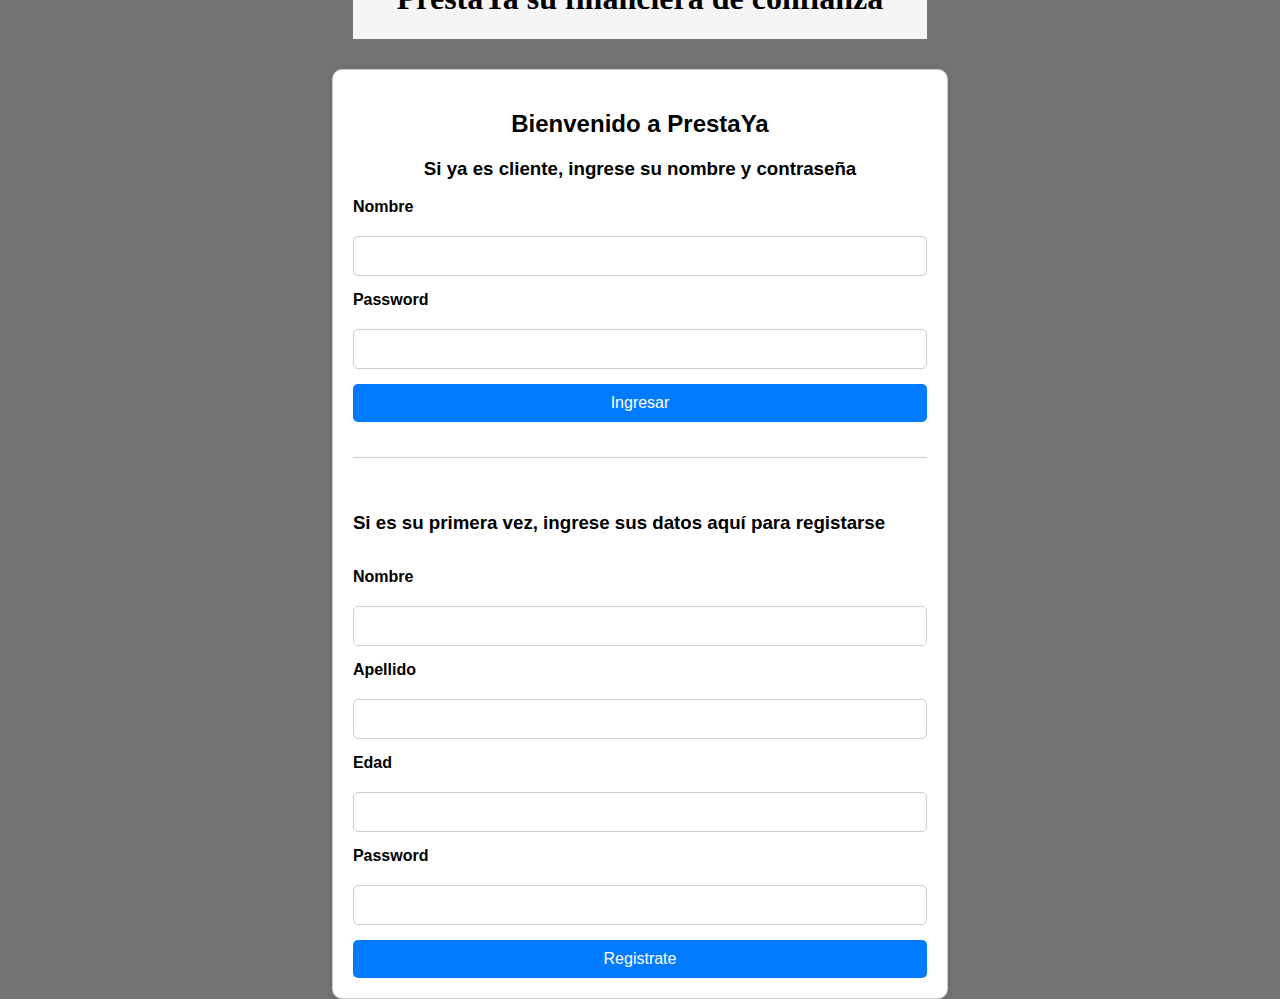
<file: index.html>
<!DOCTYPE html>
<html lang="en">
<head>
    <meta charset="UTF-8">
    <meta name="viewport" content="width=device-width, initial-scale=1.0">
    <link rel="stylesheet" href="styles.css">
    <title>Registro-login</title>
</head>
<link rel="preconnect" href="https://fonts.googleapis.com">
<link rel="preconnect" href="https://fonts.gstatic.com" crossorigin>
<link href="https://fonts.googleapis.com/css2?family=Oswald:wght@200..700&display=swap" rel="stylesheet">
<body>
<div class="contenedor">
    <div class="th1">
<h1>PrestaYa su financiera de confianza</h1>
    </div>

    <div class="form">
    <h2 class="titulo">Bienvenido a PrestaYa</h2>
    <h3>Si ya es cliente, ingrese su nombre y contraseña</h3>
    <form class="formulario">
        <label for="nombreLogin">Nombre</label>
        <input type="text" id="nombreLogin" required>   
        <label for="passLogin">Password</label>
        <input type="password" id="passLogin" required>
        <button id="btnLogin" type="submit">Ingresar</button>
    
    <hr>
    <h3>Si es su primera vez, ingrese sus datos aquí para registarse</h3>
    <label for="nombre">Nombre</label>
    <input type="text" id="nombre" required>
    <label for="apellido">Apellido</label>
    <input type="text" id="apellido" required>
    <label for="edad">Edad</label>
    <input type="number" id="edad" required>
    <label for="pass">Password</label>
    <input type="password" id="pass" required>
    <button id="btnRegistro" type="submit">Registrate</button>
    </form>
    </div>
</div>
    <script src="login.js"></script>
</body>
</html>
</file>
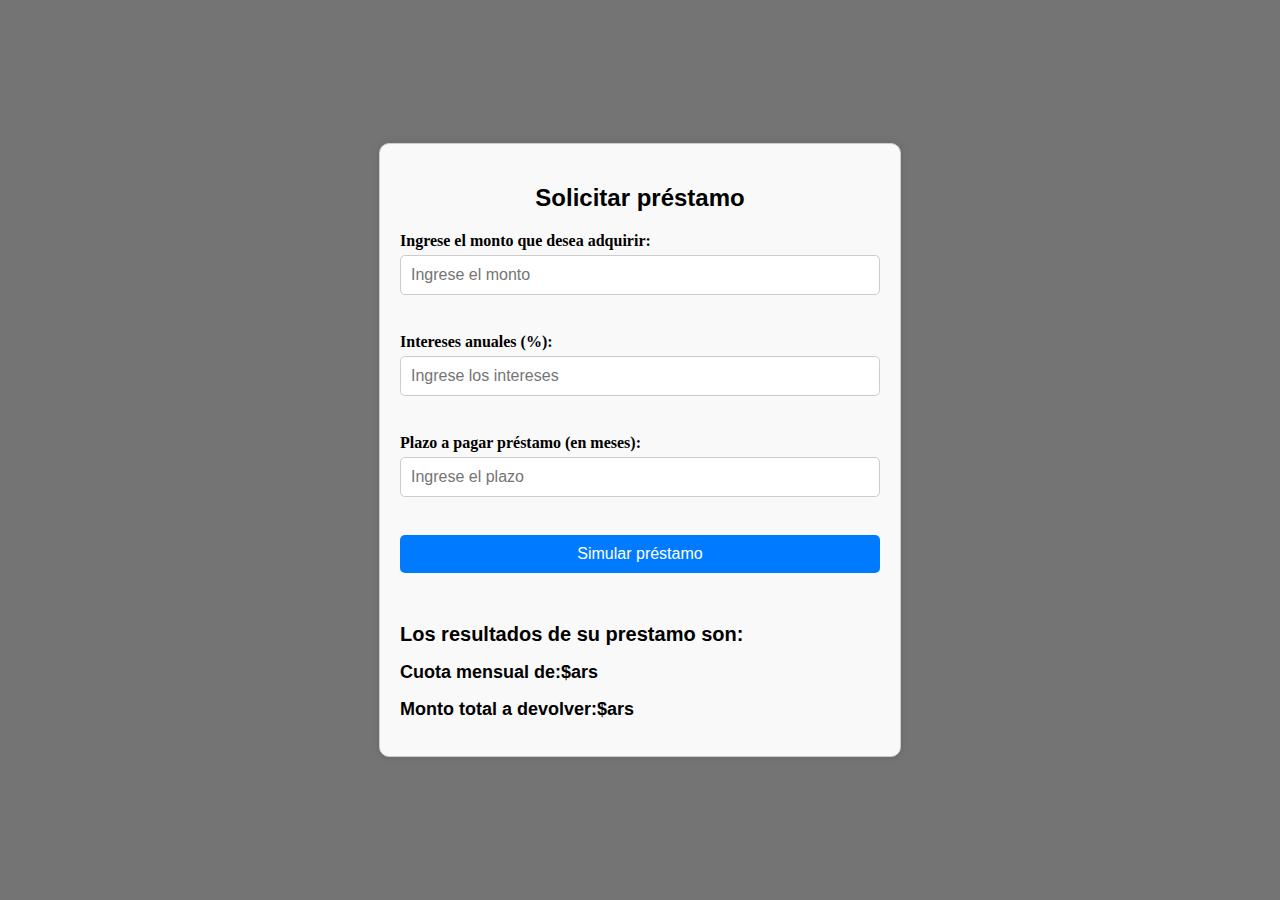
<file: inicio.html>
<!DOCTYPE html>
<html lang="en">
<head>
<meta charset="UTF-8">
<meta name="viewport" content="width=device-width, initial-scale=1.0">
<link rel="stylesheet" href="styles.css">
<title>Simulador de Préstamos</title>
</head>
<body>
    <div class="form-prestamo">
        <form>
            <h2 class="h2-superior">Solicitar préstamo</h2>

            <label for="monto">Ingrese el monto que desea adquirir:</label>
            <input type="number" id="monto" placeholder="Ingrese el monto" required><br><br>
            
            <label for="intereses">Intereses anuales (%):</label>
            <input type="number" id="intereses" placeholder="Ingrese los intereses" required><br><br>
            
            <label for="plazo">Plazo a pagar préstamo (en meses):</label>
            <input type="number" id="plazo" placeholder="Ingrese el plazo" required><br><br>
            
            <button type="button" id="simularBtn">Simular préstamo</button>
            
            <h2 class="resultados">Los resultados de su prestamo son:</h2>
            <h2 id="tituloCuotaMensual">Cuota mensual de:$ars</h2>
            <p><span id="cuotaMensual"></span></p>
            <h2 id="tituloTotalAPagar">Monto total a devolver:$ars</h2>
            <p><span id="totalAPagar"></span></p>
        </form>
    </div>

    <script src="prestamos.js"></script>
</body>
</html>
</file>
<file: styles.css>
body, html {
    height: 100%;
    margin: 0;
    display: flex;
    align-items: center;
    justify-content: center;
    background-color: #757474;
}

.contenedor {
    display: flex;
    flex-direction: column;
    align-items: center;
    width: 100%;
}

.th1 {
    background-color: whitesmoke;
    width: 100%;
    margin-top: 10%;
    text-align: center;
    margin-bottom: 30px;
}
.form {
    font-family: 'Trebuchet MS', 'Lucida Sans Unicode', 'Lucida Grande', 'Lucida Sans', Arial, sans-serif;
}
.th1 h1 {
    font-size: 32px;
    font-weight: bold;
}
h2 {
    font-family: 'Trebuchet MS', 'Lucida Sans Unicode', 'Lucida Grande', 'Lucida Sans', Arial, sans-serif;
}

h3{
    font-family: 'Trebuchet MS', 'Lucida Sans Unicode', 'Lucida Grande', 'Lucida Sans', Arial, sans-serif;
}

.form {
    max-width: 600px; 
    width: 100%;
    padding: 20px;
    border: 1px solid #ccc;
    border-radius: 10px;
    box-shadow: 0 0 10px rgba(0, 0, 0, 0.1);
    background-color: #fff;
    text-align: center; 
}

.titulo {
    font-size: 24px;
    font-weight: bold;
    margin-bottom: 20px;
}

.formulario {
    display: flex;
    flex-direction: column;
    gap: 15px;
    text-align: left; 
}

.formulario label {
    font-weight: bold;
    margin-bottom: 5px;
}

.formulario input[type="text"],
.formulario input[type="number"],
.formulario input[type="password"] {
    padding: 10px;
    border: 1px solid #ccc;
    border-radius: 5px;
    font-size: 16px;
    width: 100%;
    box-sizing: border-box;
}

.formulario button {
    padding: 10px 15px;
    border: none;
    border-radius: 5px;
    background-color: #007bff;
    color: #fff;
    font-size: 16px;
    cursor: pointer;
    transition: background-color 0.3s ease;
    width: 100%;
    box-sizing: border-box;
}

.formulario button:hover {
    background-color: #210155;
}

hr {
    margin: 20px 0;
    border: 0;
    border-top: 1px solid #ccc;
}


.form-prestamo {
    width: 30rem;
    margin: 0 auto;
    padding: 20px;
    border: 1px solid #ccc;
    border-radius: 10px;
    box-shadow: 0 0 10px rgba(0, 0, 0, 0.1);
    background-color: #f9f9f9;
    text-align: center;
}


.h2-superior {
    font-size: 24px;
    font-weight: bold;
    margin-bottom: 20px;
}


.form-prestamo label {
    font-weight: bold;
    display: block;
    margin-bottom: 5px;
    text-align: left;
}


.form-prestamo input[type="number"] {
    width: 100%;
    padding: 10px;
    border: 1px solid #ccc;
    border-radius: 5px;
    font-size: 16px;
    box-sizing: border-box;
    margin-bottom: 20px; 
}


#simularBtn {
    padding: 10px 15px;
    border: none;
    border-radius: 5px;
    background-color: #007bff;
    color: #fff;
    font-size: 16px;
    cursor: pointer;
    transition: background-color 0.3s ease;
    width: 100%; 
    box-sizing: border-box;
    margin-bottom: 20px; 
}
#simularBtn:hover {
    background-color: #0056b3;
}

.resultados {
    font-size: 20px;
    font-weight: bold;
    margin-top: 30px;
    text-align: left; 
}


#tituloCuotaMensual,
#tituloTotalAPagar {
    font-size: 18px;
    margin: 10px 0;
    text-align: left; 
}


#cuotaMensual,
#totalAPagar {
    font-size: 16px;
    font-weight: bold;
    display: block;
    text-align: left; 
}
</file>
